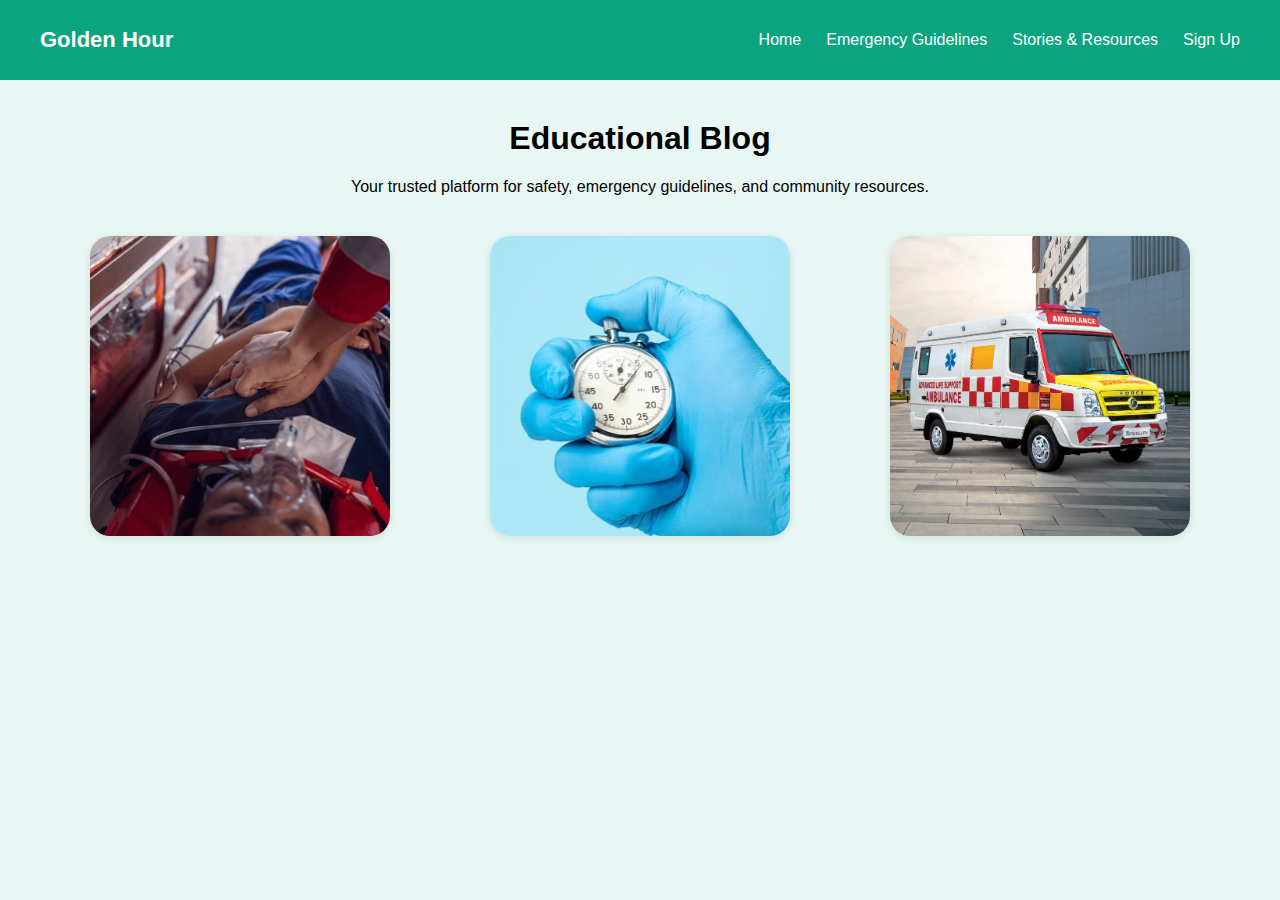
<file: index.html>
<!DOCTYPE html>
<html lang="en">
<head>
    <meta charset="UTF-8">
    <title>Golden Hour - Home</title>
    <link rel="stylesheet" href="styles.css">
</head>

<body>


<nav class="navbar">
    <div class="logo">Golden Hour</div>
    <ul>
        <li><a href="index.html">Home</a></li>
        <li><a href="emergency.html">Emergency Guidelines</a></li>
        <li><a href="stories.html">Stories & Resources</a></li>
        <li><a href="signup.html">Sign Up</a></li>
    </ul>
</nav>


<div class="hero-section">
    <h1>Educational Blog</h1>
    <p>Your trusted platform for safety, emergency guidelines, and community resources.</p>

    <div class="hero-container">
        <div class="hero-box"><img src="pho.jpeg" alt="CPR"></div>
        <div class="hero-box"><img src="slide 1.jpeg"></div>
        <div class="hero-box"><img src="slideee2.jpeg"></div>
    </div>
</div>

</body>
</html>
</file>
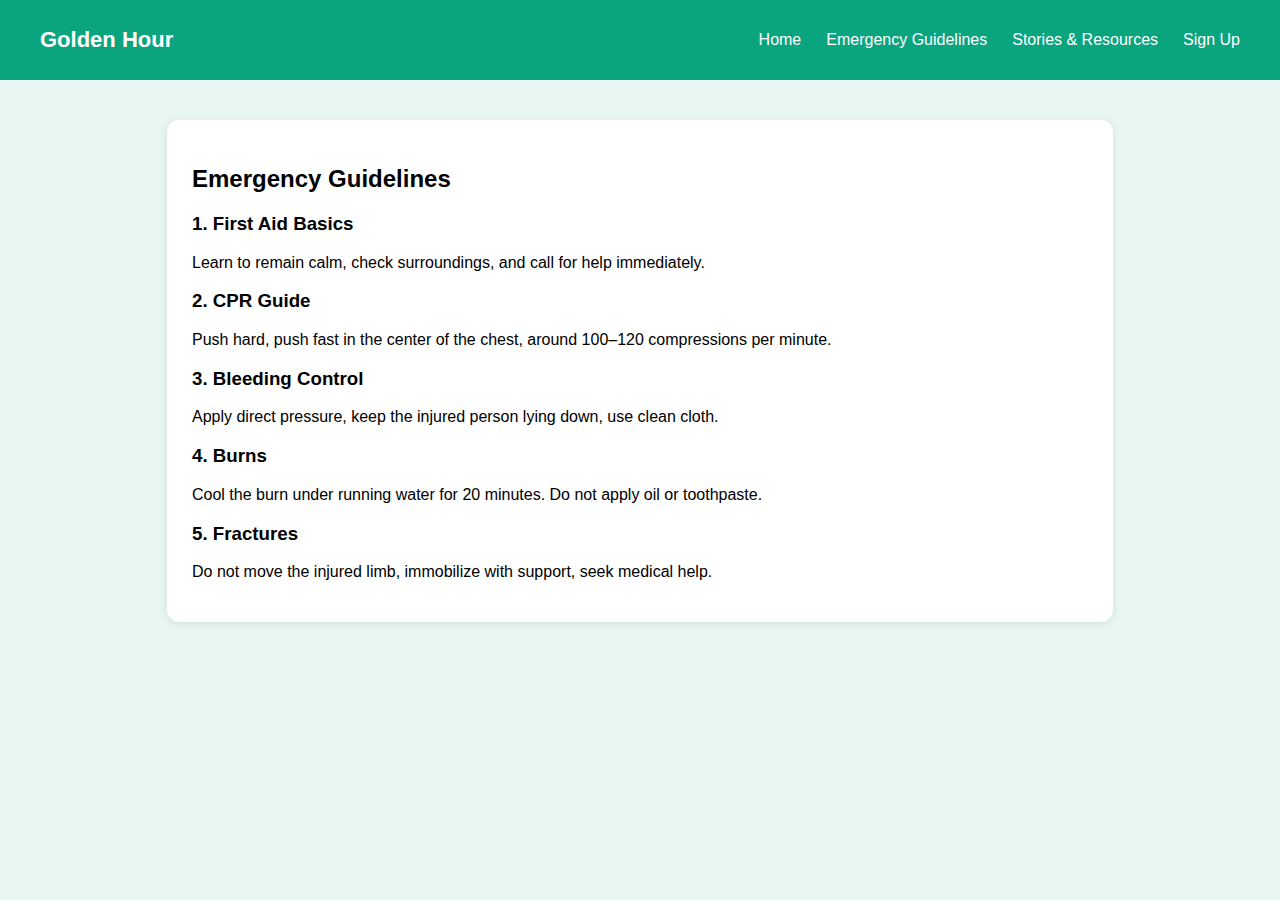
<file: emergency.html>
<!DOCTYPE html>
<html lang="en">
<head>
    <meta charset="UTF-8">
    <title>Emergency Guidelines</title>
    <link rel="stylesheet" href="styles.css">
</head>

<body>


<nav class="navbar">
    <div class="logo">Golden Hour</div>
    <ul>
        <li><a href="index.html">Home</a></li>
        <li><a href="emergency.html">Emergency Guidelines</a></li>
        <li><a href="stories.html">Stories & Resources</a></li>
        <li><a href="signup.html">Sign Up</a></li>
    </ul>
</nav>

<div class="page-container">
    <h2>Emergency Guidelines</h2>

    <h3>1. First Aid Basics</h3>
    <p>Learn to remain calm, check surroundings, and call for help immediately.</p>

    <h3>2. CPR Guide</h3>
    <p>Push hard, push fast in the center of the chest, around 100–120 compressions per minute.</p>

    <h3>3. Bleeding Control</h3>
    <p>Apply direct pressure, keep the injured person lying down, use clean cloth.</p>

    <h3>4. Burns</h3>
    <p>Cool the burn under running water for 20 minutes. Do not apply oil or toothpaste.</p>

    <h3>5. Fractures</h3>
    <p>Do not move the injured limb, immobilize with support, seek medical help.</p>

</div>

</body>
</html>
</file>
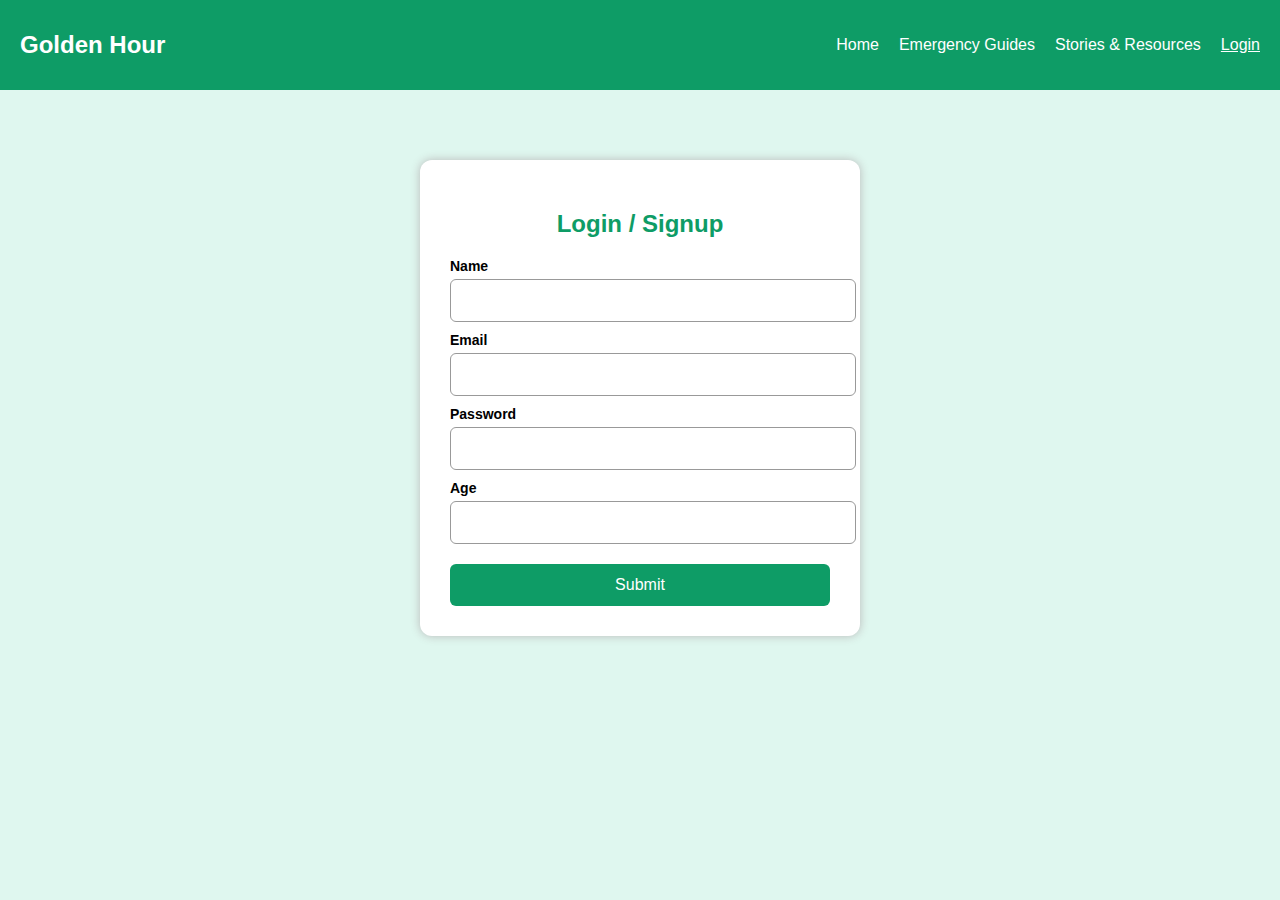
<file: signup.html>
<!DOCTYPE html>
<html lang="en">
<head>
    <meta charset="UTF-8">
    <meta name="viewport" content="width=device-width, initial-scale=1.0">
    <title>Login / Signup | Golden Hour</title>

    
    <style>
        body {
            margin: 0;
            font-family: Arial, sans-serif;
            background: #dff7ef;
        }

        
        .navbar {
            background: #0e9c66;
            padding: 20px;
            display: flex;
            justify-content: space-between;
            align-items: center;
        }
        .navbar .logo {
            font-size: 24px;
            font-weight: bold;
            color: white;
        }
        .navbar ul {
            list-style: none;
            display: flex;
            gap: 20px;
        }
        .navbar ul li a {
            text-decoration: none;
            color: white;
            font-weight: 500;
        }
        .navbar ul li a.active {
            text-decoration: underline;
        }

        
        .login-box {
            width: 380px;
            margin: 70px auto;
            background: white;
            padding: 30px;
            border-radius: 12px;
            box-shadow: 0px 0px 10px #b9b9b9;
        }

        .login-box h2 {
            text-align: center;
            color: #0e9c66;
            margin-bottom: 20px;
        }

        label {
            font-weight: bold;
            display: block;
            margin-top: 10px;
            font-size: 14px;
        }

        input {
            width: 100%;
            padding: 12px;
            margin-top: 5px;
            border: 1px solid #999;
            border-radius: 6px;
            font-size: 15px;
        }

        .submit-btn {
            width: 100%;
            padding: 12px;
            background: #0e9c66;
            color: white;
            font-size: 16px;
            margin-top: 20px;
            border: none;
            cursor: pointer;
            border-radius: 6px;
        }

        .submit-btn:hover {
            background: #0b7e52;
        }

        .error {
            color: red;
            font-size: 13px;
        }
    </style>
</head>

<body>

   
    <div class="navbar">
        <div class="logo">Golden Hour</div>
        <ul>
            <li><a href="index.html">Home</a></li>
            <li><a href="guides.html">Emergency Guides</a></li>
            <li><a href="stories.html">Stories & Resources</a></li>
            <li><a class="active" href="login.html">Login</a></li>
        </ul>
    </div>

   
    <div class="login-box">
        <h2>Login / Signup</h2>

        <form id="loginForm">

            <label for="name">Name</label>
            <input type="text" id="name">
            <span class="error" id="nameError"></span>

            <label for="email">Email</label>
            <input type="email" id="email">
            <span class="error" id="emailError"></span>

            <label for="password">Password</label>
            <input type="password" id="password">
            <span class="error" id="passwordError"></span>

            <label for="age">Age</label>
            <input type="number" id="age">
            <span class="error" id="ageError"></span>

            <button type="button" class="submit-btn" onclick="validateForm()">Submit</button>
        </form>
    </div>

   
    <script>
        function validateForm() {
            
            document.getElementById("nameError").textContent = "";
            document.getElementById("emailError").textContent = "";
            document.getElementById("passwordError").textContent = "";
            document.getElementById("ageError").textContent = "";

            let valid = true;

            const name = document.getElementById("name").value.trim();
            const email = document.getElementById("email").value.trim();
            const password = document.getElementById("password").value.trim();
            const age = document.getElementById("age").value.trim();

            const emailPattern = /^[a-zA-Z0-9._%+-]+@[a-zA-Z0-9.-]+\.[a-zA-Z]{2,}$/;

            
            if (name === "") {
                document.getElementById("nameError").textContent = "Name is required.";
                valid = false;
            }

            if (email === "") {
                document.getElementById("emailError").textContent = "Email is required.";
                valid = false;
            } else if (!emailPattern.test(email)) {
                document.getElementById("emailError").textContent = "Invalid email format.";
                valid = false;
            }

            if (password === "") {
                document.getElementById("passwordError").textContent = "Password is required.";
                valid = false;
            } else if (password.length < 6) {
                document.getElementById("passwordError").textContent = "Password must be at least 6 characters.";
                valid = false;
            }

            if (age === "") {
                document.getElementById("ageError").textContent = "Age is required.";
                valid = false;
            } else if (isNaN(age) || age <= 0) {
                document.getElementById("ageError").textContent = "Enter a valid age.";
                valid = false;
            }

            
            if (valid) {
                alert("Signup Successful!");
                window.location.href = "index.html"; 
            }
        }
    </script>

</body>
</html>
</file>
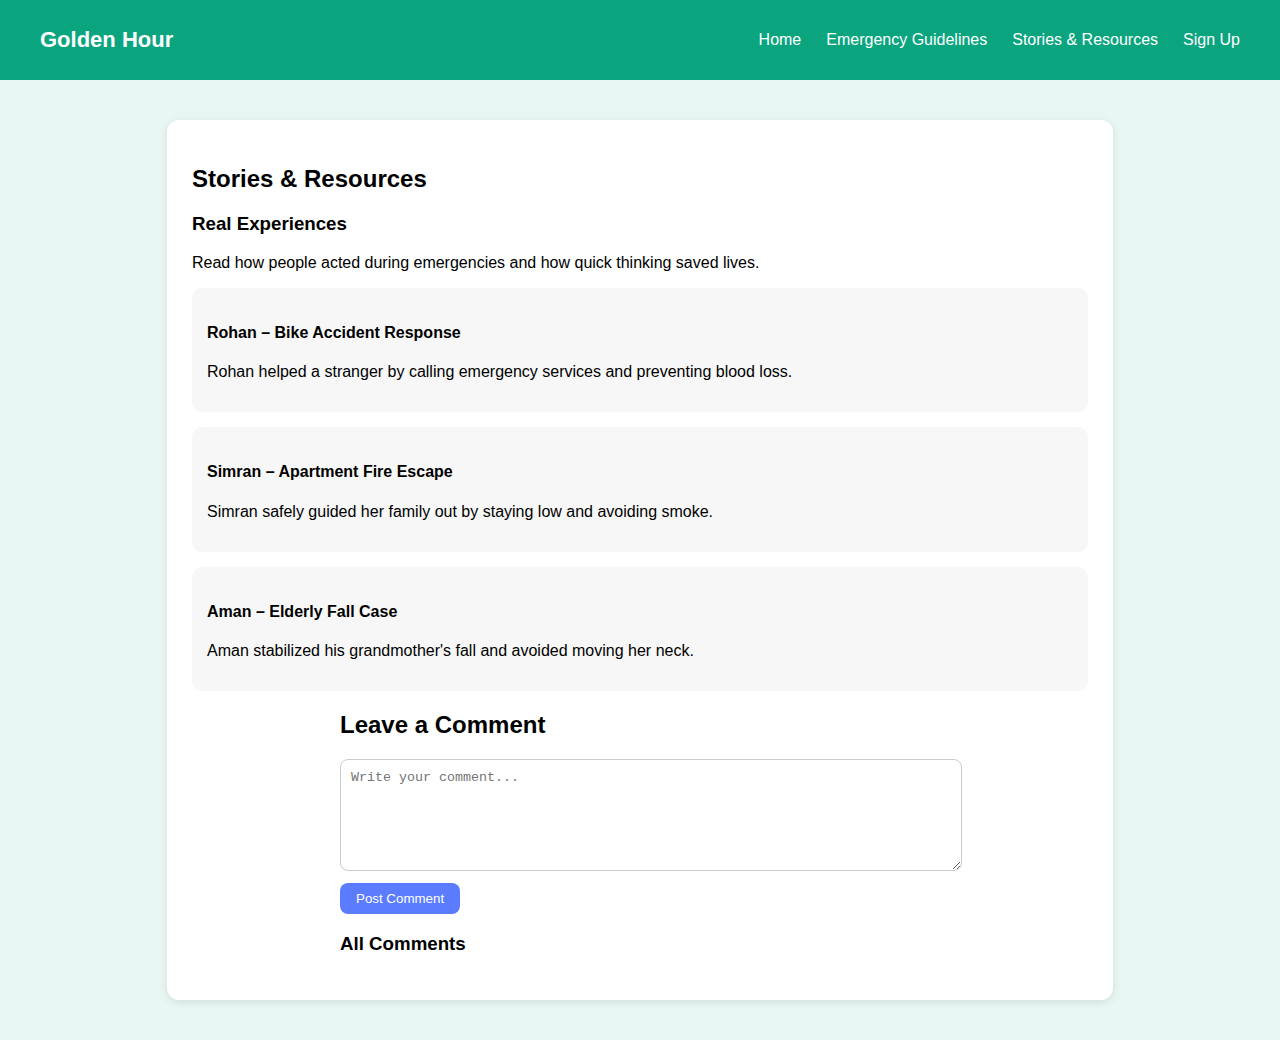
<file: stories.html>
<!DOCTYPE html>
<html lang="en">
<head>
    <meta charset="UTF-8">
    <title>Stories & Resources</title>
    <link rel="stylesheet" href="styles.css">
</head>

<body>


<nav class="navbar">
    <div class="logo">Golden Hour</div>
    <ul>
        <li><a href="index.html">Home</a></li>
        <li><a href="emergency.html">Emergency Guidelines</a></li>
        <li><a href="stories.html">Stories & Resources</a></li>
        <li><a href="signup.html">Sign Up</a></li>
    </ul>
</nav>

<div class="page-container">
    <h2>Stories & Resources</h2>

    <h3>Real Experiences</h3>
    <p>Read how people acted during emergencies and how quick thinking saved lives.</p>

    <div class="story-box">
        <h4>Rohan – Bike Accident Response</h4>
        <p>Rohan helped a stranger by calling emergency services and preventing blood loss.</p>
    </div>

    <div class="story-box">
        <h4>Simran – Apartment Fire Escape</h4>
        <p>Simran safely guided her family out by staying low and avoiding smoke.</p>
    </div>

    <div class="story-box">
        <h4>Aman – Elderly Fall Case</h4>
        <p>Aman stabilized his grandmother's fall and avoided moving her neck.</p>
    </div>

   
     <div class="comment-section">
    <h2>Leave a Comment</h2>

    <textarea id="commentInput" placeholder="Write your comment..."></textarea>
    <button id="submitComment">Post Comment</button>

    <h3>All Comments</h3>
    <div id="commentsContainer"></div>
</div>
<script>
    
    document.addEventListener("DOMContentLoaded", loadComments);

    const commentInput = document.getElementById("commentInput");
    const commentsContainer = document.getElementById("commentsContainer");
    const submitBtn = document.getElementById("submitComment");

    submitBtn.addEventListener("click", addComment);

    function addComment() {
        const text = commentInput.value.trim();

        if (text === "") {
            alert("Comment cannot be empty.");
            return;
        }

        
        const newComment = {
            id: Date.now(),
            content: text
        };

        
        let comments = JSON.parse(localStorage.getItem("comments")) || [];
        comments.push(newComment);
        localStorage.setItem("comments", JSON.stringify(comments));

        
        displayComment(newComment);

        commentInput.value = ""; 
    }

    function loadComments() {
        let comments = JSON.parse(localStorage.getItem("comments")) || [];
        comments.forEach(comment => displayComment(comment));
    }

    function displayComment(comment) {
        const div = document.createElement("div");
        div.classList.add("comment-box");

        div.innerHTML = `
            <p>${comment.content}</p>
            <button class="delete-btn" onclick="deleteComment(${comment.id})">Delete</button>
        `;

        commentsContainer.appendChild(div);
    }

    function deleteComment(id) {
        let comments = JSON.parse(localStorage.getItem("comments")) || [];
        comments = comments.filter(c => c.id !== id);
        localStorage.setItem("comments", JSON.stringify(comments));

        commentsContainer.innerHTML = "";
        loadComments();
    }
</script>

    
        
    

</div>

</body>
</html>
</file>
<file: styles.css>
body {
    margin: 0;
    background: #e8f7f3;
    font-family: Arial, sans-serif;
}


.navbar {
    background: #0aa57f;
    padding: 15px 40px;
    display: flex;
    justify-content: space-between;
    align-items: center;
}

.navbar ul {
    list-style: none;
    display: flex;
    gap: 25px;
}

.navbar ul li a {
    color: white;
    text-decoration: none;
    font-size: 16px;
}

.logo {
    color: white;
    font-size: 22px;
    font-weight: bold;
}


.hero-section {
    text-align: center;
    margin-top: 40px;
}

.hero-box img {
    width: 100%;
    height: 100%;
    object-fit: cover;
    border-radius: 12px;
    
}

.hero-box {
    width: 300px;
    height: 300px;
    background: #ffffff;
    border-radius: 20px;
    box-shadow: 0 2px 8px rgba(0,0,0,0.1);
    overflow: hidden;
    display: flex;
    align-items: center;
    justify-content: center;
    font-weight: bold;
}
.hero-container{
    display: flex;
    flex-direction: row;
    gap: 100px;
    margin:40px;
    justify-content: center;
    align-items: center;
}


.page-container {
    width: 70%;
    margin: 40px auto;
    background: white;
    padding: 25px;
    border-radius: 12px;
    box-shadow: 0 2px 8px rgba(0,0,0,0.1);
}

.story-box {
    background: #f7f7f7;
    padding: 15px;
    border-radius: 10px;
    margin-bottom: 15px;
}


.comment-box {
    width: 100%;
    margin-top: 30px;
    background: #ffffff;
    padding: 20px;
    border-radius: 12px;
    box-shadow: 0 2px 8px rgba(0,0,0,0.1);
}

.comment-input {
    width: 95%;
    height: 80px;
    padding: 10px;
    border-radius: 8px;
    border: 1px solid #ccc;
}

.comment-btn {
    padding: 10px 20px;
    border: none;
    border-radius: 8px;
    background: #0aa57f;
    color: white;
    cursor: pointer;
}

.comment {
    background: #f3f3f3;
    padding: 10px;
    border-radius: 8px;
    margin-top: 10px;
}
.signup-form{
    display: flex;
    flex-direction: column;
    margin:40px;
    width: 300px;


}
.comment-section {
    width: 90%;
    max-width: 600px;
    margin: 20px auto;
}

#commentInput {
    width: 100%;
    height: 90px;
    padding: 10px;
    border-radius: 8px;
    border: 1px solid #ccc;
}

#submitComment {
    margin-top: 8px;
    padding: 8px 16px;
    cursor: pointer;
    border-radius: 8px;
    background-color: #5b7cff;
    color: white;
    border: none;
}

.comment-box {
    background: #f2f4ff;
    padding: 12px;
    border-radius: 10px;
    margin-top: 10px;
}

.delete-btn {
    margin-top: 5px;
    padding: 5px 10px;
    border: none;
    background: #ff6b6b;
    color: white;
    border-radius: 6px;
    cursor: pointer;
}
</file>
